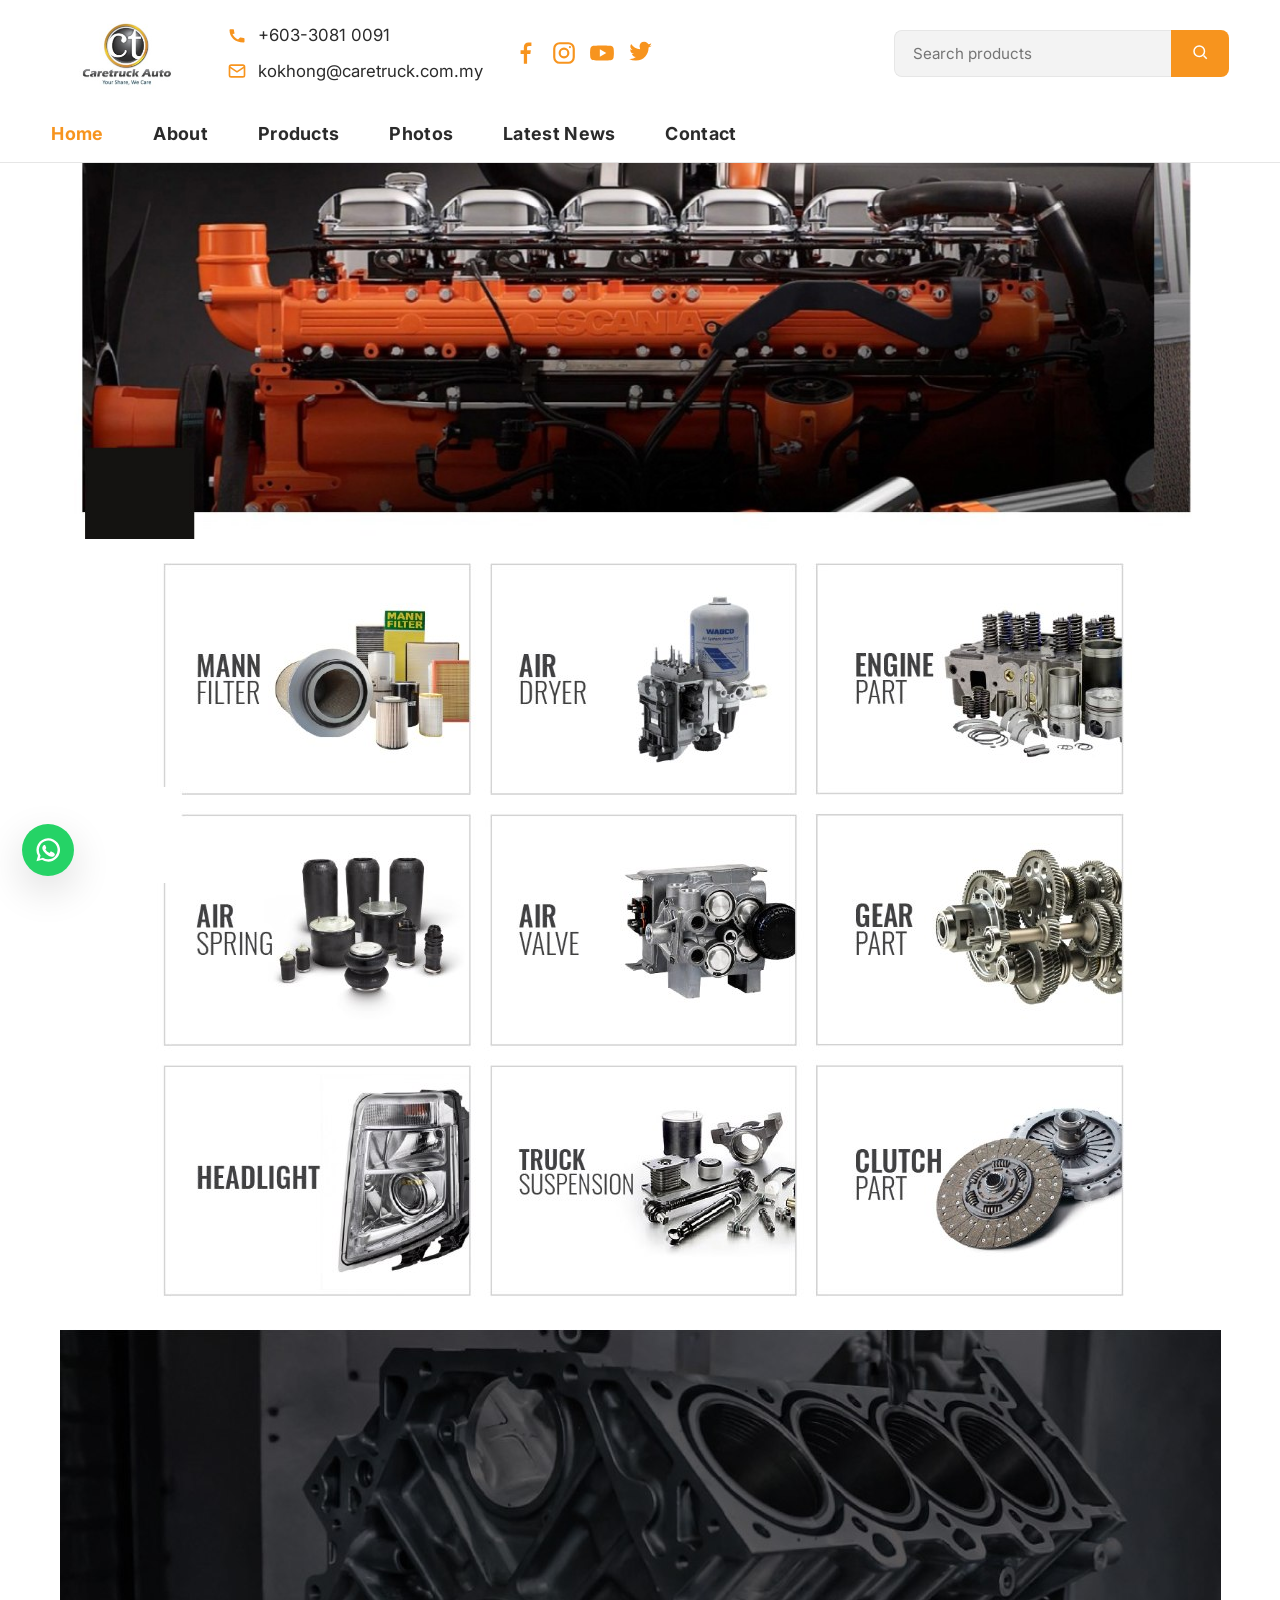
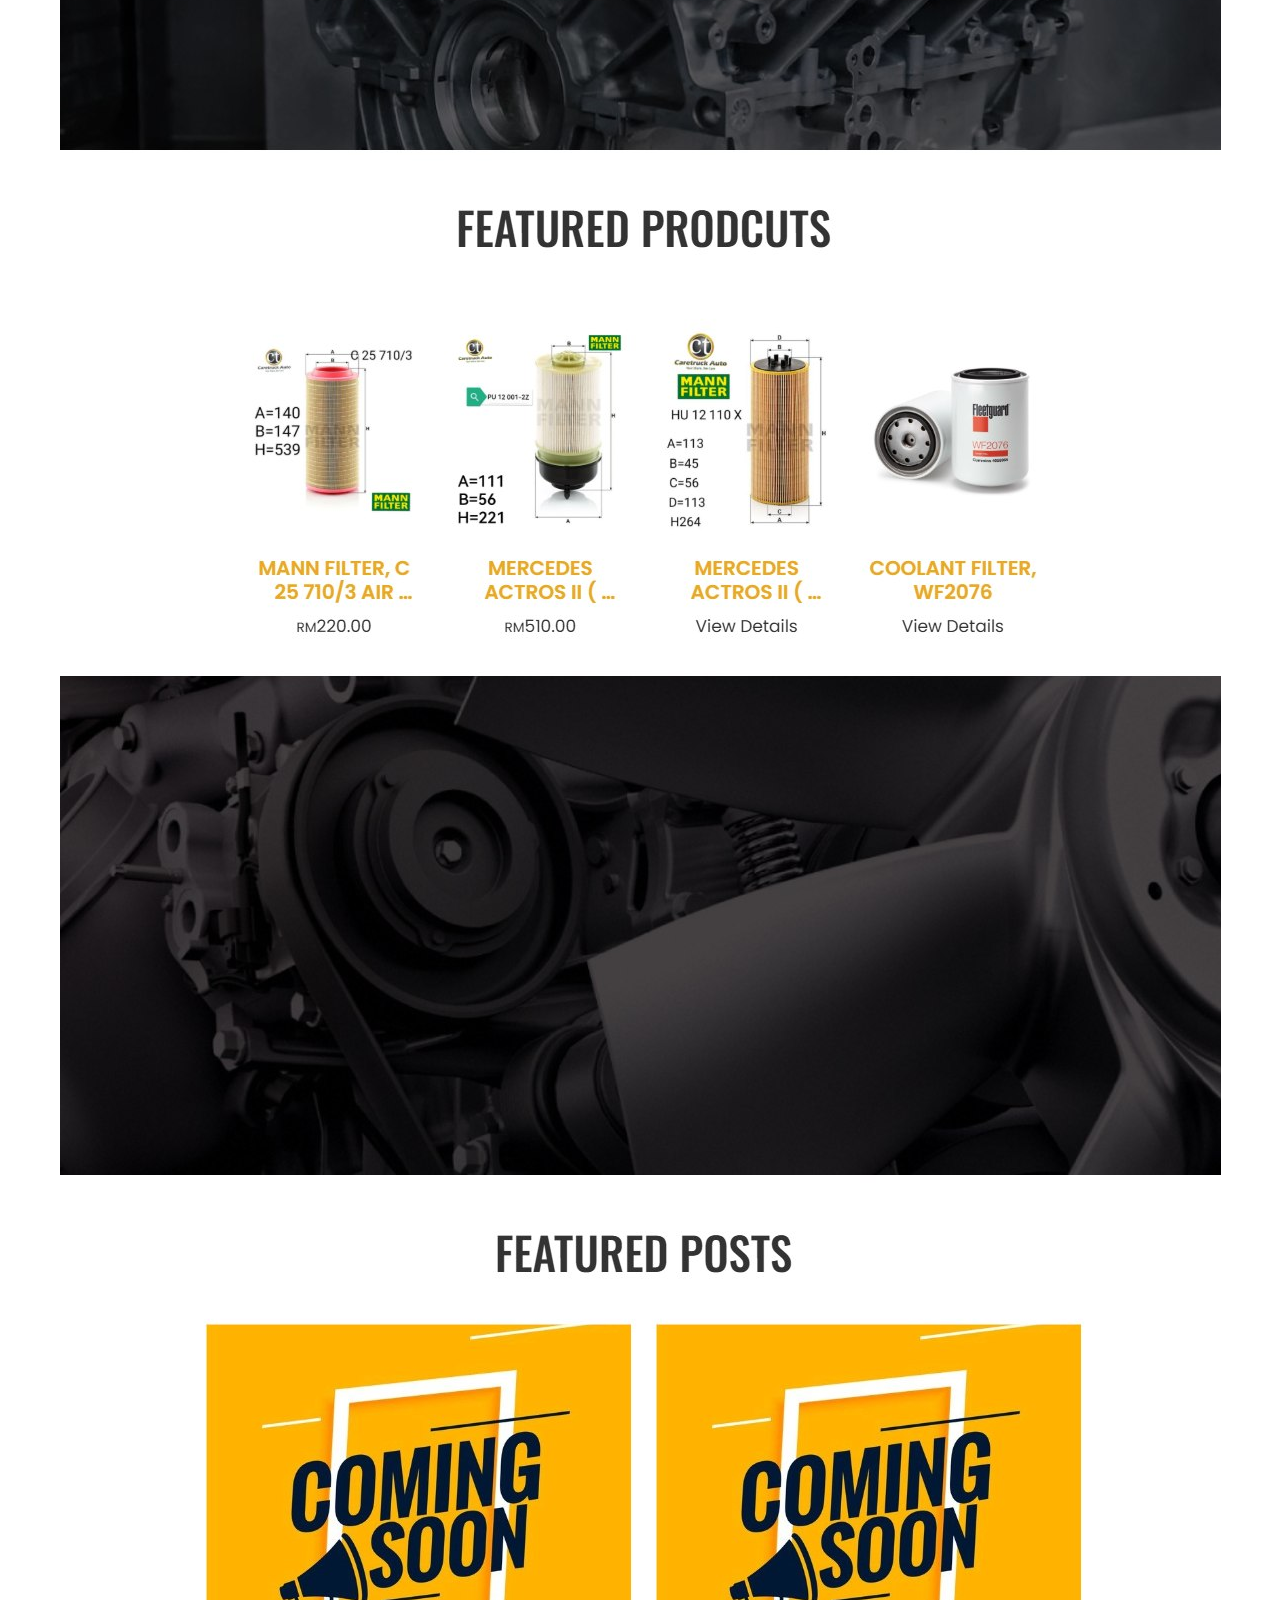
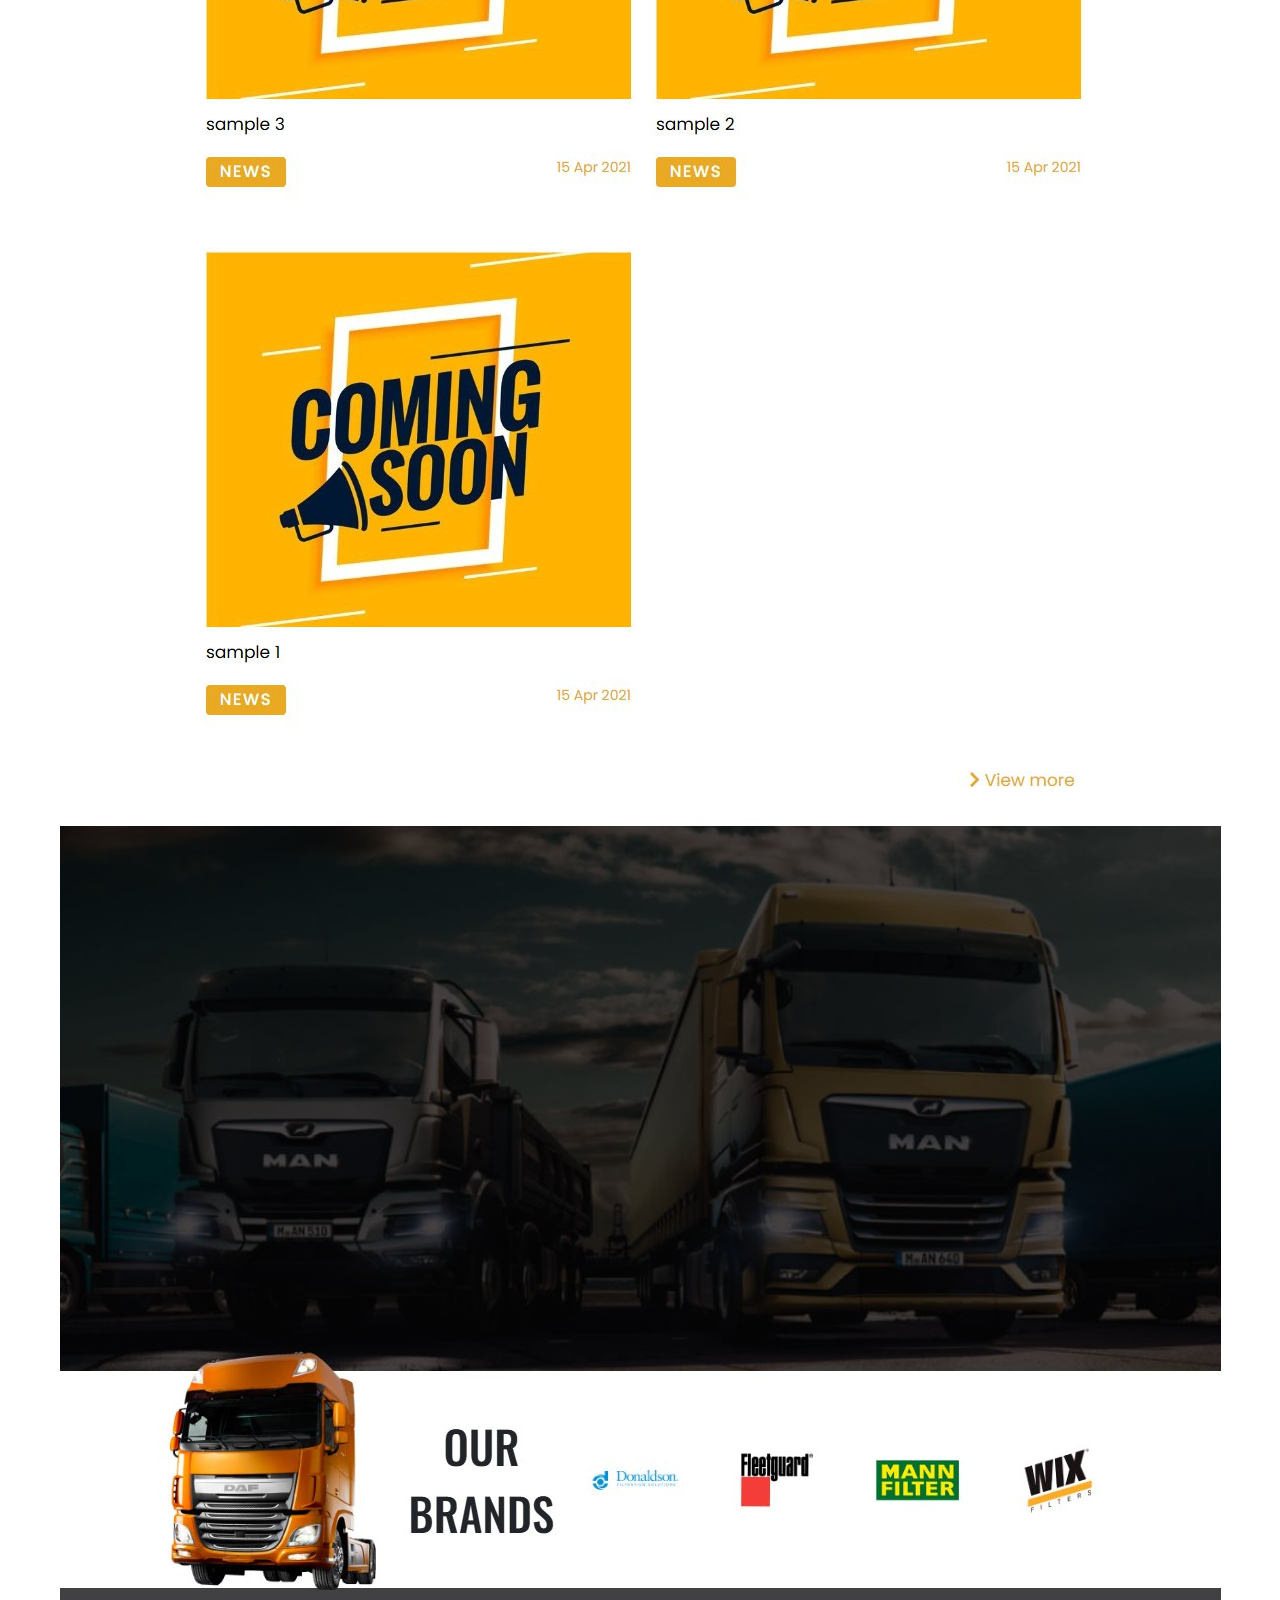
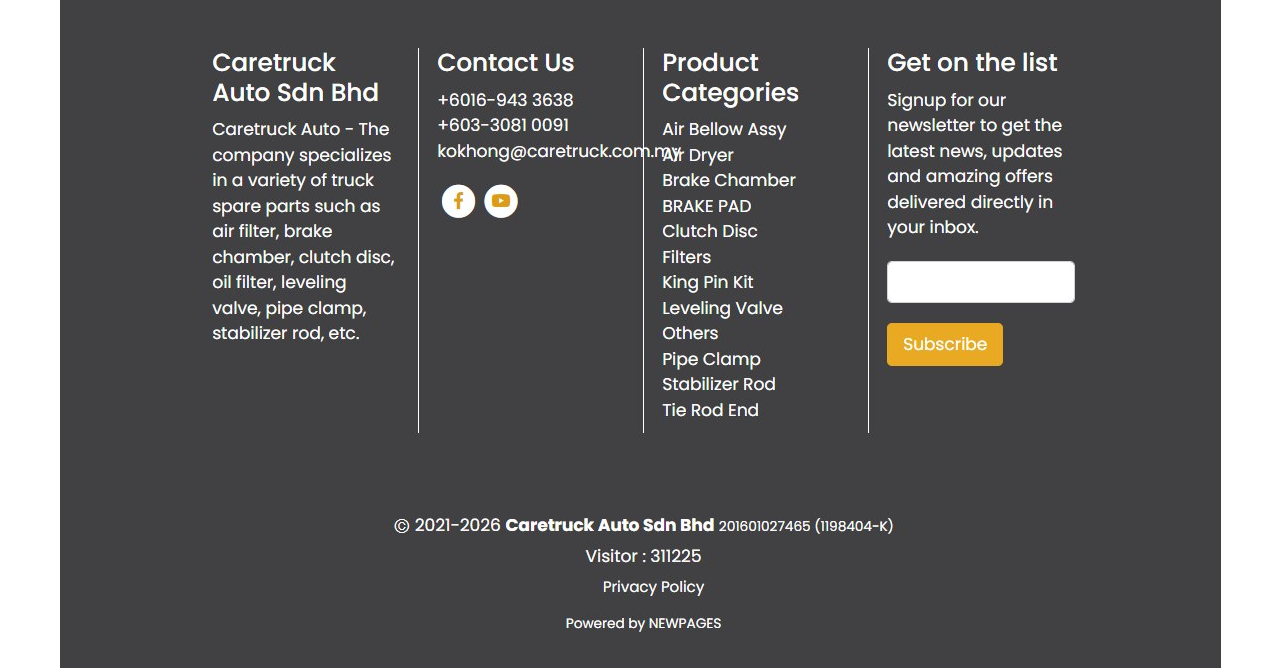
<file: index.html>
<!DOCTYPE html>
<html lang="en">
<head>
  <meta charset="UTF-8">
  <meta name="viewport" content="width=device-width, initial-scale=1.0">
  <title>Caretruck Auto Sdn Bhd — Specialised in European Truck Spare Parts</title>
  <meta name="description" content="Caretruck Auto Sdn Bhd — specialised in European truck spare parts and filtration: Scania, Volvo, Mercedes-Benz, DAF, MAN. Your Share, We Care.">
  <link rel="icon" href="assets/logo.jpg" type="image/jpeg">
  <link rel="preconnect" href="https://fonts.googleapis.com">
  <link rel="preconnect" href="https://fonts.gstatic.com" crossorigin>
  <link href="https://fonts.googleapis.com/css2?family=Barlow+Condensed:wght@500;600;700&family=Inter:wght@400;500;600;700&display=swap" rel="stylesheet">
  <link rel="stylesheet" href="styles.css">
  <style>
    * { box-sizing: border-box; }
    html, body { margin: 0; padding: 0; background: #fff; }
    /* Pixel-exact replica of the Caretruck Auto homepage (caretruck.com.my),
       assembled from seamless full-width section images. Scales down on smaller screens. */
    .replica {
      position: relative;
      max-width: 1161px;
      margin: 0 auto;
      background: #fff;
      font-size: 0;            /* remove inline-image gaps */
    }
    .replica img { display: block; width: 100%; height: auto; }
    .replica a   { display: block; }
    /* Clickable WhatsApp hotspot over the floating button baked into the image */
    .wa-hot {
      position: absolute;
      left: 1.4%;
      top: 5.6%;
      width: 5.6%;
      height: 1.6%;
      border-radius: 50%;
      z-index: 5;
    }
  </style>
</head>
<body>

  <!-- ===== HEADER (Caretruck original style) — identical across pages ===== -->
  <header class="ct-header">
    <div class="wrap ct-top">
      <a class="brand" href="index.html">
        <img src="assets/logo.jpg" alt="Caretruck Auto — Your Share, We Care" class="brand-logo">
      </a>
      <div class="ct-contact">
        <div>
          <svg class="ic" viewBox="0 0 24 24" fill="currentColor"><path d="M6.6 10.8c1.4 2.8 3.8 5.2 6.6 6.6l2.2-2.2c.3-.3.7-.4 1-.2 1.1.4 2.3.6 3.6.6.6 0 1 .4 1 1V20c0 .6-.4 1-1 1C9.6 21 3 14.4 3 6c0-.6.4-1 1-1h3.4c.6 0 1 .4 1 1 0 1.2.2 2.4.6 3.6.1.4 0 .8-.2 1z"/></svg>
          <a href="tel:+60330810091">+603-3081 0091</a>
        </div>
        <div>
          <svg class="ic" viewBox="0 0 24 24" fill="none" stroke="currentColor" stroke-width="2"><rect x="3" y="5" width="18" height="14" rx="2"/><path d="m3 7 9 6 9-6"/></svg>
          <a href="mailto:kokhong@caretruck.com.my">kokhong@caretruck.com.my</a>
        </div>
      </div>
      <div class="ct-social">
        <a href="https://www.facebook.com/caretruckauto" aria-label="Facebook"><svg viewBox="0 0 24 24" fill="currentColor"><path d="M13 22v-9h3l.5-3.5H13V7.2c0-1 .3-1.7 1.8-1.7H17V2.4C16.6 2.3 15.5 2.2 14.3 2.2c-2.6 0-4.3 1.5-4.3 4.4v2.9H7V13h3v9z"/></svg></a>
        <a href="#" aria-label="Instagram"><svg viewBox="0 0 24 24" fill="none" stroke="currentColor" stroke-width="2"><rect x="3" y="3" width="18" height="18" rx="5"/><circle cx="12" cy="12" r="4"/><circle cx="17.5" cy="6.5" r="1" fill="currentColor" stroke="none"/></svg></a>
        <a href="#" aria-label="YouTube"><svg viewBox="0 0 24 24" fill="currentColor"><path d="M23 12s0-3.2-.4-4.7a2.5 2.5 0 0 0-1.8-1.8C19.3 5 12 5 12 5s-7.3 0-8.8.5A2.5 2.5 0 0 0 1.4 7.3C1 8.8 1 12 1 12s0 3.2.4 4.7a2.5 2.5 0 0 0 1.8 1.8C4.7 19 12 19 12 19s7.3 0 8.8-.5a2.5 2.5 0 0 0 1.8-1.8C23 15.2 23 12 23 12zM10 15.5v-7l6 3.5z"/></svg></a>
        <a href="#" aria-label="Twitter"><svg viewBox="0 0 24 24" fill="currentColor"><path d="M23 5a8.5 8.5 0 0 1-2.4.7A4.1 4.1 0 0 0 22.4 3a8.3 8.3 0 0 1-2.6 1A4.1 4.1 0 0 0 12 7.7c0 .3 0 .6.1.9A11.7 11.7 0 0 1 3.8 3.6a4.1 4.1 0 0 0 1.3 5.5A4 4 0 0 1 3 8.6v.1a4.1 4.1 0 0 0 3.3 4 4.1 4.1 0 0 1-1.9.1 4.1 4.1 0 0 0 3.8 2.9A8.3 8.3 0 0 1 2 17.5 11.7 11.7 0 0 0 8.3 19c7.5 0 11.6-6.2 11.6-11.6v-.5A8.3 8.3 0 0 0 23 5z"/></svg></a>
      </div>
      <form class="ct-search" onsubmit="return false;">
        <input type="text" placeholder="Search products" aria-label="Search products">
        <button type="submit" aria-label="Search"><svg viewBox="0 0 24 24" width="18" height="18" fill="none" stroke="currentColor" stroke-width="2"><circle cx="11" cy="11" r="7"/><path d="m21 21-4.3-4.3"/></svg></button>
      </form>
    </div>
    <nav class="wrap ct-nav" aria-label="Main">
      <a href="index.html" class="active">Home</a>
      <a href="#">About</a>
      <a href="products.html">Products</a>
      <a href="#">Photos</a>
      <a href="#">Latest News</a>
      <a href="#">Contact</a>
    </nav>
  </header>

  <main class="replica">
    <!-- Hero banner: SCANIA engine -->
    <img src="assets/home/h1-banner.jpg" alt="Caretruck Auto — European truck spare parts" width="1297" height="420">

    <!-- Product categories (clickable → Products page) -->
    <a href="products.html" aria-label="Browse product categories">
      <img src="assets/home/h2-categories.jpg" alt="Categories: MANN Filter, Air Dryer, Engine Part, Air Spring, Air Valve, Gear Part, Headlight, Truck Suspension, Clutch Part" width="1161" height="630">
    </a>

    <!-- Engine divider band -->
    <img src="assets/home/h3-engineband.jpg" alt="" width="1161" height="670">

    <!-- Featured products (clickable → Products page) -->
    <a href="products.html" aria-label="View featured products">
      <img src="assets/home/h4-products.jpg" alt="Featured products: MANN Filter C 25 710/3, Mercedes Actros II, Coolant Filter WF2076" width="1161" height="400">
    </a>

    <!-- Engine parallax band -->
    <img src="assets/home/h5-enginebig.jpg" alt="" width="1161" height="600">

    <!-- Featured posts -->
    <img src="assets/home/h6-posts.jpg" alt="Featured posts" width="1161" height="1100">

    <!-- Dusk MAN trucks band -->
    <img src="assets/home/h7-trucks.jpg" alt="" width="1161" height="560">

    <!-- Our brands -->
    <img src="assets/home/h8-brands.jpg" alt="Our brands: Fleetguard, MANN Filter, WIX" width="1161" height="180">

    <!-- Footer / contact -->
    <img src="assets/home/h9-footer.jpg" alt="Caretruck Auto Sdn Bhd — contact, product categories and newsletter" width="1161" height="789">

  </main>

  <!-- Floating WhatsApp button -->
  <a class="fab-wa" href="https://wa.me/60169433638" aria-label="Chat on WhatsApp">
    <svg viewBox="0 0 24 24" fill="currentColor"><path d="M12 2a10 10 0 0 0-8.6 15l-1.3 4.7 4.8-1.3A10 10 0 1 0 12 2m0 18a8 8 0 0 1-4-1.1l-.3-.2-2.8.8.8-2.8-.2-.3A8 8 0 1 1 12 20m4.4-6c-.2-.1-1.4-.7-1.6-.8s-.4-.1-.5.1-.6.8-.8 1-.3.2-.5.1a6.5 6.5 0 0 1-3.2-2.8c-.2-.4.2-.4.6-1.2.1-.2 0-.3 0-.5l-.7-1.7c-.2-.5-.4-.4-.5-.4h-.5a1 1 0 0 0-.7.3 3 3 0 0 0-.9 2.2 5.2 5.2 0 0 0 1.1 2.8 11.8 11.8 0 0 0 4.6 4 5.3 5.3 0 0 0 3.2.6 2.6 2.6 0 0 0 1.7-1.2 2.1 2.1 0 0 0 .1-1.2c0-.1-.2-.2-.4-.3"/></svg>
  </a>

</body>
</html>
</file>
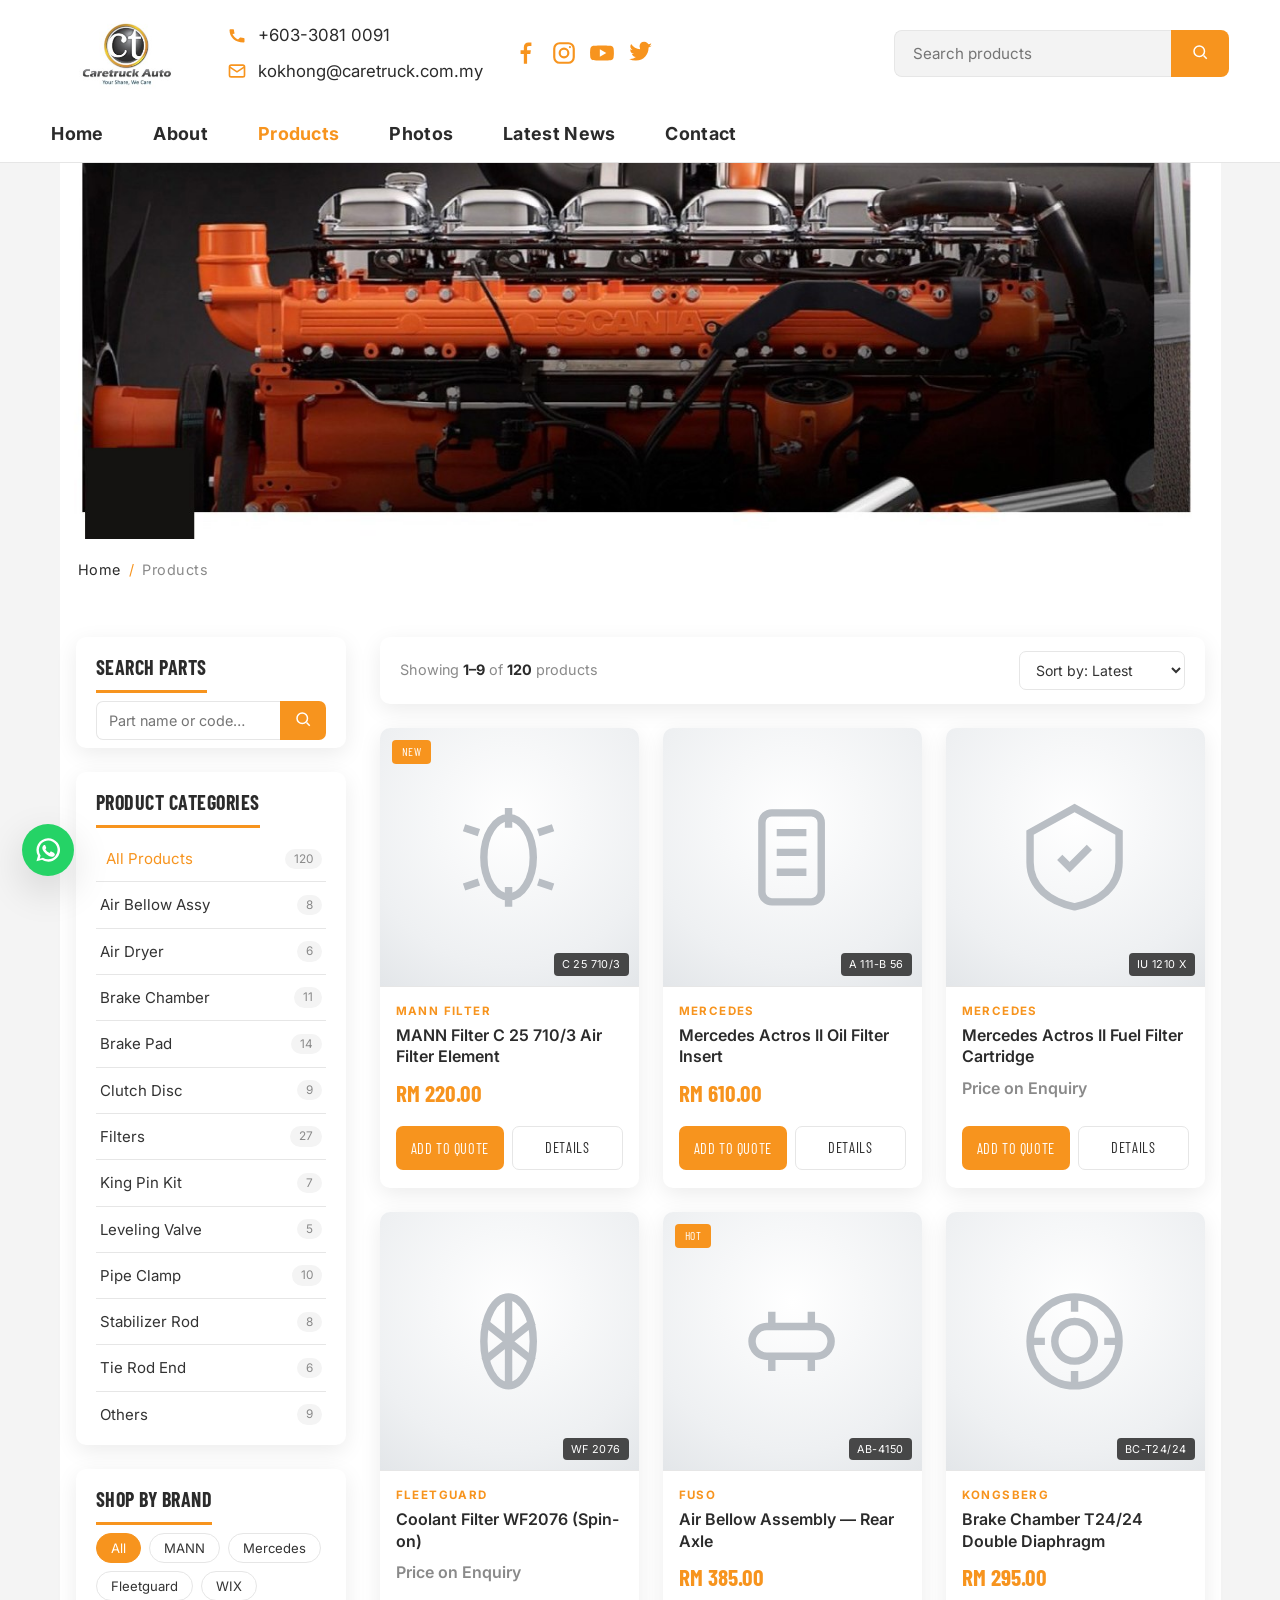
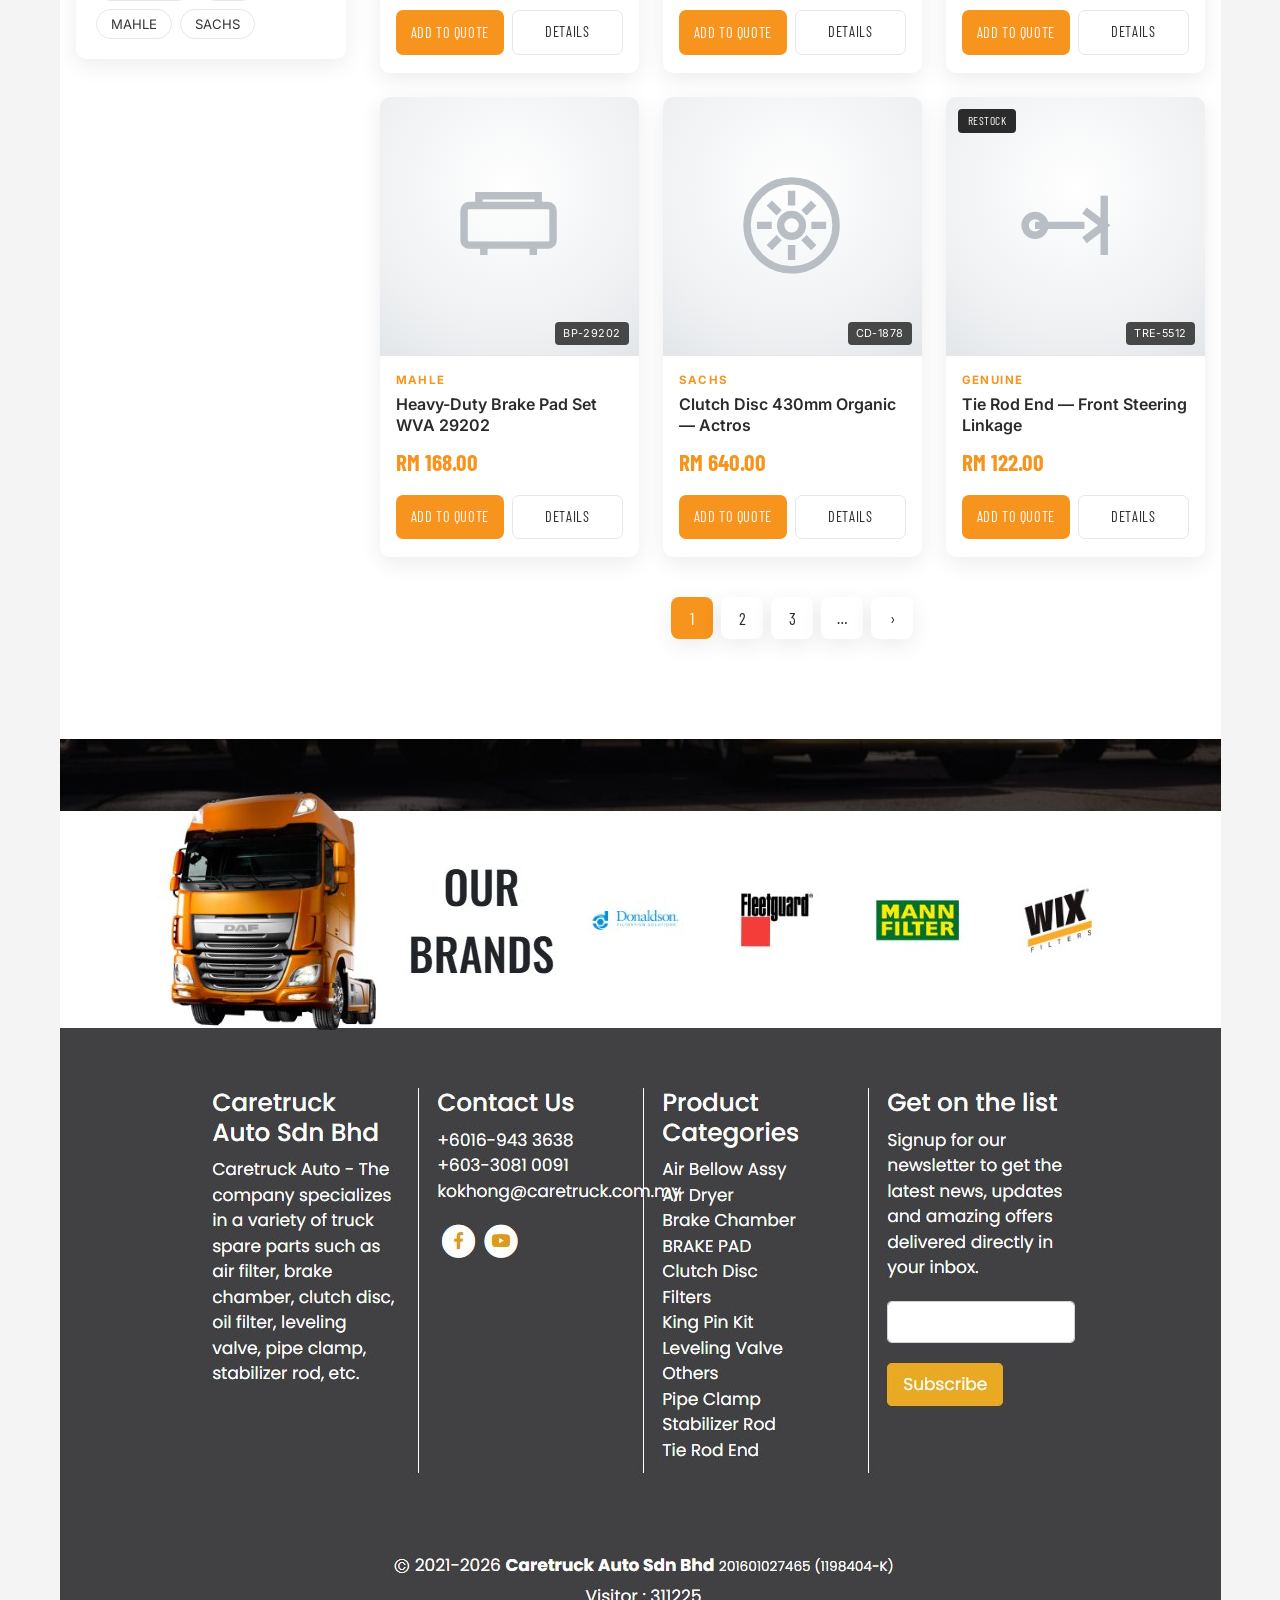
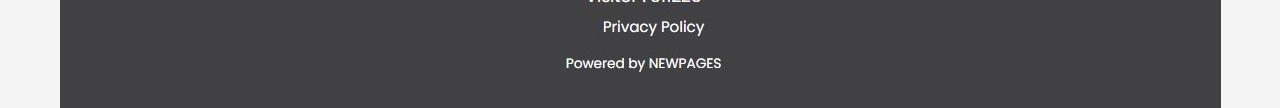
<file: products.html>
<!DOCTYPE html>
<html lang="en">
<head>
  <meta charset="UTF-8">
  <meta name="viewport" content="width=device-width, initial-scale=1.0">
  <title>Products — Caretruck Auto Sdn Bhd</title>
  <meta name="description" content="Browse genuine and aftermarket truck spare parts — filters, brake chambers, air dryers, clutch discs, suspension and more — from Caretruck Auto Sdn Bhd.">
  <link rel="icon" href="assets/logo.jpg" type="image/jpeg">
  <link rel="preconnect" href="https://fonts.googleapis.com">
  <link rel="preconnect" href="https://fonts.gstatic.com" crossorigin>
  <link href="https://fonts.googleapis.com/css2?family=Barlow+Condensed:wght@500;600;700&family=Inter:wght@400;500;600;700&display=swap" rel="stylesheet">
  <link rel="stylesheet" href="styles.css">
</head>
<body>

  <!-- ===== HEADER (Caretruck original style) — identical across pages ===== -->
  <header class="ct-header">
    <div class="wrap ct-top">
      <a class="brand" href="index.html">
        <img src="assets/logo.jpg" alt="Caretruck Auto — Your Share, We Care" class="brand-logo">
      </a>
      <div class="ct-contact">
        <div>
          <svg class="ic" viewBox="0 0 24 24" fill="currentColor"><path d="M6.6 10.8c1.4 2.8 3.8 5.2 6.6 6.6l2.2-2.2c.3-.3.7-.4 1-.2 1.1.4 2.3.6 3.6.6.6 0 1 .4 1 1V20c0 .6-.4 1-1 1C9.6 21 3 14.4 3 6c0-.6.4-1 1-1h3.4c.6 0 1 .4 1 1 0 1.2.2 2.4.6 3.6.1.4 0 .8-.2 1z"/></svg>
          <a href="tel:+60330810091">+603-3081 0091</a>
        </div>
        <div>
          <svg class="ic" viewBox="0 0 24 24" fill="none" stroke="currentColor" stroke-width="2"><rect x="3" y="5" width="18" height="14" rx="2"/><path d="m3 7 9 6 9-6"/></svg>
          <a href="mailto:kokhong@caretruck.com.my">kokhong@caretruck.com.my</a>
        </div>
      </div>
      <div class="ct-social">
        <a href="https://www.facebook.com/caretruckauto" aria-label="Facebook"><svg viewBox="0 0 24 24" fill="currentColor"><path d="M13 22v-9h3l.5-3.5H13V7.2c0-1 .3-1.7 1.8-1.7H17V2.4C16.6 2.3 15.5 2.2 14.3 2.2c-2.6 0-4.3 1.5-4.3 4.4v2.9H7V13h3v9z"/></svg></a>
        <a href="#" aria-label="Instagram"><svg viewBox="0 0 24 24" fill="none" stroke="currentColor" stroke-width="2"><rect x="3" y="3" width="18" height="18" rx="5"/><circle cx="12" cy="12" r="4"/><circle cx="17.5" cy="6.5" r="1" fill="currentColor" stroke="none"/></svg></a>
        <a href="#" aria-label="YouTube"><svg viewBox="0 0 24 24" fill="currentColor"><path d="M23 12s0-3.2-.4-4.7a2.5 2.5 0 0 0-1.8-1.8C19.3 5 12 5 12 5s-7.3 0-8.8.5A2.5 2.5 0 0 0 1.4 7.3C1 8.8 1 12 1 12s0 3.2.4 4.7a2.5 2.5 0 0 0 1.8 1.8C4.7 19 12 19 12 19s7.3 0 8.8-.5a2.5 2.5 0 0 0 1.8-1.8C23 15.2 23 12 23 12zM10 15.5v-7l6 3.5z"/></svg></a>
        <a href="#" aria-label="Twitter"><svg viewBox="0 0 24 24" fill="currentColor"><path d="M23 5a8.5 8.5 0 0 1-2.4.7A4.1 4.1 0 0 0 22.4 3a8.3 8.3 0 0 1-2.6 1A4.1 4.1 0 0 0 12 7.7c0 .3 0 .6.1.9A11.7 11.7 0 0 1 3.8 3.6a4.1 4.1 0 0 0 1.3 5.5A4 4 0 0 1 3 8.6v.1a4.1 4.1 0 0 0 3.3 4 4.1 4.1 0 0 1-1.9.1 4.1 4.1 0 0 0 3.8 2.9A8.3 8.3 0 0 1 2 17.5 11.7 11.7 0 0 0 8.3 19c7.5 0 11.6-6.2 11.6-11.6v-.5A8.3 8.3 0 0 0 23 5z"/></svg></a>
      </div>
      <form class="ct-search" onsubmit="return false;">
        <input type="text" placeholder="Search products" aria-label="Search products">
        <button type="submit" aria-label="Search"><svg viewBox="0 0 24 24" width="18" height="18" fill="none" stroke="currentColor" stroke-width="2"><circle cx="11" cy="11" r="7"/><path d="m21 21-4.3-4.3"/></svg></button>
      </form>
    </div>
    <nav class="wrap ct-nav" aria-label="Main">
      <a href="index.html">Home</a>
      <a href="#">About</a>
      <a href="products.html" class="active">Products</a>
      <a href="#">Photos</a>
      <a href="#">Latest News</a>
      <a href="#">Contact</a>
    </nav>
  </header>

  <main class="pagewrap">

    <!-- ===== SHARED HEADER / BANNER (identical to homepage) ===== -->
    <a class="banner-link" href="index.html" aria-label="Caretruck Auto — home">
      <img src="assets/home/h1-banner.jpg" alt="Caretruck Auto — European truck spare parts" width="1297" height="420">
    </a>

    <!-- ===== PAGE CONTENT ===== -->
    <div class="content">
      <nav class="breadcrumb crumb" aria-label="Breadcrumb">
        <a href="index.html">Home</a><span class="sep">/</span>Products
      </nav>

      <div class="shop">

        <!-- SIDEBAR -->
        <aside class="sidebar">
          <div class="widget">
            <h3>Search Parts</h3>
            <form class="search-box" onsubmit="return false;">
              <input type="text" placeholder="Part name or code…" aria-label="Search parts">
              <button type="submit" aria-label="Search">
                <svg viewBox="0 0 24 24" width="18" height="18" fill="none" stroke="currentColor" stroke-width="2"><circle cx="11" cy="11" r="7"/><path d="m21 21-4.3-4.3"/></svg>
              </button>
            </form>
          </div>

          <div class="widget">
            <h3>Product Categories</h3>
            <ul class="cat-list">
              <li><a href="#" class="active">All Products <span class="count">120</span></a></li>
              <li><a href="#">Air Bellow Assy <span class="count">8</span></a></li>
              <li><a href="#">Air Dryer <span class="count">6</span></a></li>
              <li><a href="#">Brake Chamber <span class="count">11</span></a></li>
              <li><a href="#">Brake Pad <span class="count">14</span></a></li>
              <li><a href="#">Clutch Disc <span class="count">9</span></a></li>
              <li><a href="#">Filters <span class="count">27</span></a></li>
              <li><a href="#">King Pin Kit <span class="count">7</span></a></li>
              <li><a href="#">Leveling Valve <span class="count">5</span></a></li>
              <li><a href="#">Pipe Clamp <span class="count">10</span></a></li>
              <li><a href="#">Stabilizer Rod <span class="count">8</span></a></li>
              <li><a href="#">Tie Rod End <span class="count">6</span></a></li>
              <li><a href="#">Others <span class="count">9</span></a></li>
            </ul>
          </div>

          <div class="widget">
            <h3>Shop by Brand</h3>
            <div class="brand-filter">
              <button class="active">All</button>
              <button>MANN</button>
              <button>Mercedes</button>
              <button>Fleetguard</button>
              <button>WIX</button>
              <button>MAHLE</button>
              <button>SACHS</button>
            </div>
          </div>
        </aside>

        <!-- MAIN -->
        <div>
          <div class="shop-toolbar">
            <span class="count-text">Showing <b>1–9</b> of <b>120</b> products</span>
            <select aria-label="Sort products">
              <option>Sort by: Latest</option>
              <option>Price: Low to High</option>
              <option>Price: High to Low</option>
              <option>Name: A–Z</option>
            </select>
          </div>

          <div class="product-grid">

            <article class="product-card">
              <span class="badge">New</span>
              <div class="thumb">
                <svg viewBox="0 0 24 24" fill="none" stroke="currentColor" stroke-width="1.5"><path d="M12 2v4M12 18v4M6 7l-3-1M21 18l-3-1M6 17l-3 1M21 6l-3 1"/><ellipse cx="12" cy="12" rx="5" ry="8"/></svg>
                <span class="code-chip">C 25 710/3</span>
              </div>
              <div class="product-body">
                <div class="brand-tag">MANN Filter</div>
                <h3>MANN Filter C 25 710/3 Air Filter Element</h3>
                <div class="price">RM 220.00</div>
                <div class="product-actions">
                  <button class="btn btn-primary">Add to Quote</button>
                  <a class="btn btn-ghost" href="#">Details</a>
                </div>
              </div>
            </article>

            <article class="product-card">
              <div class="thumb">
                <svg viewBox="0 0 24 24" fill="none" stroke="currentColor" stroke-width="1.5"><rect x="6" y="3" width="12" height="18" rx="2"/><path d="M9 7h6M9 11h6M9 15h6"/></svg>
                <span class="code-chip">A 111-B 56</span>
              </div>
              <div class="product-body">
                <div class="brand-tag">Mercedes</div>
                <h3>Mercedes Actros II Oil Filter Insert</h3>
                <div class="price">RM 610.00</div>
                <div class="product-actions">
                  <button class="btn btn-primary">Add to Quote</button>
                  <a class="btn btn-ghost" href="#">Details</a>
                </div>
              </div>
            </article>

            <article class="product-card">
              <div class="thumb">
                <svg viewBox="0 0 24 24" fill="none" stroke="currentColor" stroke-width="1.5"><path d="M12 2 3 7v6c0 5 4 8 9 9 5-1 9-4 9-9V7z"/><path d="M9 12l2 2 4-4"/></svg>
                <span class="code-chip">IU 1210 X</span>
              </div>
              <div class="product-body">
                <div class="brand-tag">Mercedes</div>
                <h3>Mercedes Actros II Fuel Filter Cartridge</h3>
                <div class="price enquire">Price on Enquiry</div>
                <div class="product-actions">
                  <button class="btn btn-primary">Add to Quote</button>
                  <a class="btn btn-ghost" href="#">Details</a>
                </div>
              </div>
            </article>

            <article class="product-card">
              <div class="thumb">
                <svg viewBox="0 0 24 24" fill="none" stroke="currentColor" stroke-width="1.5"><ellipse cx="12" cy="12" rx="5" ry="9"/><path d="M12 3v18M7 8l10 8M7 16l10-8"/></svg>
                <span class="code-chip">WF 2076</span>
              </div>
              <div class="product-body">
                <div class="brand-tag">Fleetguard</div>
                <h3>Coolant Filter WF2076 (Spin-on)</h3>
                <div class="price enquire">Price on Enquiry</div>
                <div class="product-actions">
                  <button class="btn btn-primary">Add to Quote</button>
                  <a class="btn btn-ghost" href="#">Details</a>
                </div>
              </div>
            </article>

            <article class="product-card">
              <span class="badge">Hot</span>
              <div class="thumb">
                <svg viewBox="0 0 24 24" fill="none" stroke="currentColor" stroke-width="1.5"><rect x="4" y="9" width="16" height="6" rx="3"/><path d="M8 9V6M16 9V6M8 15v3M16 15v3"/></svg>
                <span class="code-chip">AB-4150</span>
              </div>
              <div class="product-body">
                <div class="brand-tag">FUSO</div>
                <h3>Air Bellow Assembly — Rear Axle</h3>
                <div class="price">RM 385.00</div>
                <div class="product-actions">
                  <button class="btn btn-primary">Add to Quote</button>
                  <a class="btn btn-ghost" href="#">Details</a>
                </div>
              </div>
            </article>

            <article class="product-card">
              <div class="thumb">
                <svg viewBox="0 0 24 24" fill="none" stroke="currentColor" stroke-width="1.5"><circle cx="12" cy="12" r="9"/><circle cx="12" cy="12" r="4"/><path d="M12 3v3M12 18v3M3 12h3M18 12h3"/></svg>
                <span class="code-chip">BC-T24/24</span>
              </div>
              <div class="product-body">
                <div class="brand-tag">Kongsberg</div>
                <h3>Brake Chamber T24/24 Double Diaphragm</h3>
                <div class="price">RM 295.00</div>
                <div class="product-actions">
                  <button class="btn btn-primary">Add to Quote</button>
                  <a class="btn btn-ghost" href="#">Details</a>
                </div>
              </div>
            </article>

            <article class="product-card">
              <div class="thumb">
                <svg viewBox="0 0 24 24" fill="none" stroke="currentColor" stroke-width="1.5"><rect x="3" y="8" width="18" height="8" rx="1"/><path d="M6 8V6h12v2M7 16v2M17 16v2"/></svg>
                <span class="code-chip">BP-29202</span>
              </div>
              <div class="product-body">
                <div class="brand-tag">MAHLE</div>
                <h3>Heavy-Duty Brake Pad Set WVA 29202</h3>
                <div class="price">RM 168.00</div>
                <div class="product-actions">
                  <button class="btn btn-primary">Add to Quote</button>
                  <a class="btn btn-ghost" href="#">Details</a>
                </div>
              </div>
            </article>

            <article class="product-card">
              <div class="thumb">
                <svg viewBox="0 0 24 24" fill="none" stroke="currentColor" stroke-width="1.5"><circle cx="12" cy="12" r="9"/><circle cx="12" cy="12" r="2.2"/><path d="M12 5v3M12 16v3M5 12h3M16 12h3M7.5 7.5l2 2M14.5 14.5l2 2M16.5 7.5l-2 2M9.5 14.5l-2 2"/></svg>
                <span class="code-chip">CD-1878</span>
              </div>
              <div class="product-body">
                <div class="brand-tag">SACHS</div>
                <h3>Clutch Disc 430mm Organic — Actros</h3>
                <div class="price">RM 640.00</div>
                <div class="product-actions">
                  <button class="btn btn-primary">Add to Quote</button>
                  <a class="btn btn-ghost" href="#">Details</a>
                </div>
              </div>
            </article>

            <article class="product-card">
              <span class="badge soon">Restock</span>
              <div class="thumb">
                <svg viewBox="0 0 24 24" fill="none" stroke="currentColor" stroke-width="1.5"><path d="M4 12h10M14 9l4 3-4 3"/><circle cx="4" cy="12" r="2"/><path d="M18 6v12"/></svg>
                <span class="code-chip">TRE-5512</span>
              </div>
              <div class="product-body">
                <div class="brand-tag">Genuine</div>
                <h3>Tie Rod End — Front Steering Linkage</h3>
                <div class="price">RM 122.00</div>
                <div class="product-actions">
                  <button class="btn btn-primary">Add to Quote</button>
                  <a class="btn btn-ghost" href="#">Details</a>
                </div>
              </div>
            </article>

          </div>

          <nav class="pagination" aria-label="Pagination">
            <a href="#" class="active">1</a>
            <a href="#">2</a>
            <a href="#">3</a>
            <a href="#">…</a>
            <a href="#" aria-label="Next">›</a>
          </nav>
        </div>

      </div>
    </div>

    <!-- ===== SHARED FOOTER (identical to homepage: brands + footer) ===== -->
    <img src="assets/home/h8-brands.jpg" alt="Our brands: Fleetguard, MANN Filter, WIX" width="1161" height="180">
    <img src="assets/home/h9-footer.jpg" alt="Caretruck Auto Sdn Bhd — contact, product categories and newsletter" width="1161" height="789">

  </main>

  <!-- ===== FLOATING BUTTONS ===== -->
  <a class="fab-wa" href="https://wa.me/60169433638" aria-label="Chat on WhatsApp">
    <svg viewBox="0 0 24 24" fill="currentColor"><path d="M12 2a10 10 0 0 0-8.6 15l-1.3 4.7 4.8-1.3A10 10 0 1 0 12 2m0 18a8 8 0 0 1-4-1.1l-.3-.2-2.8.8.8-2.8-.2-.3A8 8 0 1 1 12 20m4.4-6c-.2-.1-1.4-.7-1.6-.8s-.4-.1-.5.1-.6.8-.8 1-.3.2-.5.1a6.5 6.5 0 0 1-3.2-2.8c-.2-.4.2-.4.6-1.2.1-.2 0-.3 0-.5l-.7-1.7c-.2-.5-.4-.4-.5-.4h-.5a1 1 0 0 0-.7.3 3 3 0 0 0-.9 2.2 5.2 5.2 0 0 0 1.1 2.8 11.8 11.8 0 0 0 4.6 4 5.3 5.3 0 0 0 3.2.6 2.6 2.6 0 0 0 1.7-1.2 2.1 2.1 0 0 0 .1-1.2c0-.1-.2-.2-.4-.3"/></svg>
  </a>
  <button class="fab-top" id="fabTop" aria-label="Back to top">
    <svg viewBox="0 0 24 24" width="22" height="22" fill="none" stroke="currentColor" stroke-width="2.5"><path d="m6 14 6-6 6 6"/></svg>
  </button>

  <script>
    const fabTop = document.getElementById('fabTop');
    addEventListener('scroll', () => fabTop.classList.toggle('show', scrollY > 400));
    fabTop.addEventListener('click', () => scrollTo({ top: 0, behavior: 'smooth' }));

    document.querySelectorAll('.brand-filter button').forEach(b =>
      b.addEventListener('click', () => {
        document.querySelectorAll('.brand-filter button').forEach(x => x.classList.remove('active'));
        b.classList.add('active');
      }));
  </script>

</body>
</html>
</file>
<file: styles.css>
/* =========================================================
   Caretruck Auto Sdn Bhd — shared design system
   Reusable across all pages (home, products, about, contact)
   ========================================================= */

:root {
  --orange:        #f7941e;
  --orange-dark:   #e07c0c;
  --ink:           #2b2b2b;
  --ink-soft:      #3a3a3a;
  --text:          #333333;
  --muted:         #8a8a8a;
  --line:          #e6e6e6;
  --bg:            #f4f4f4;
  --card:          #ffffff;
  --wa-green:      #25d366;
  --shadow:        0 6px 22px rgba(0, 0, 0, .08);
  --shadow-lg:     0 14px 40px rgba(0, 0, 0, .14);
  --radius:        10px;
  --head:          "Barlow Condensed", "Oswald", "Arial Narrow", sans-serif;
  --body:          "Inter", "Segoe UI", Roboto, Arial, sans-serif;
}

* { box-sizing: border-box; }

html { scroll-behavior: smooth; }

body {
  margin: 0;
  font-family: var(--body);
  color: var(--text);
  background: var(--bg);
  line-height: 1.55;
  -webkit-font-smoothing: antialiased;
}

img { max-width: 100%; display: block; }
a { color: inherit; text-decoration: none; }

.wrap { width: min(1180px, 92vw); margin-inline: auto; }

h1, h2, h3, .head {
  font-family: var(--head);
  letter-spacing: .5px;
  text-transform: uppercase;
  line-height: 1.05;
  margin: 0;
}

/* ---------- Section title ---------- */
.section-title {
  text-align: center;
  font-size: clamp(1.7rem, 3.4vw, 2.6rem);
  font-weight: 700;
  color: var(--ink);
  padding: 46px 0 28px;
  letter-spacing: 1px;
}

/* =========================================================
   Top bar + header
   ========================================================= */
.topbar {
  background: var(--ink);
  color: #d6d6d6;
  font-size: .82rem;
}
.topbar .wrap {
  display: flex;
  justify-content: space-between;
  align-items: center;
  min-height: 38px;
  gap: 16px;
}
.topbar a:hover { color: var(--orange); }
.topbar .tb-right { display: flex; gap: 18px; align-items: center; }

.site-header {
  position: sticky;
  top: 0;
  z-index: 40;
  background: #fff;
  box-shadow: 0 2px 12px rgba(0, 0, 0, .06);
}
.site-header .wrap {
  display: flex;
  align-items: center;
  gap: 26px;
  min-height: 76px;
}
.brand {
  display: flex;
  align-items: center;
  gap: 12px;
  font-family: var(--head);
}
.brand-logo { height: 58px; width: auto; display: block; }
@media (max-width: 560px) { .brand-logo { height: 46px; } }
.brand .logo {
  width: 46px; height: 46px;
  border-radius: 9px;
  background: linear-gradient(135deg, var(--orange), var(--orange-dark));
  display: grid; place-items: center;
  color: #fff;
}
.brand .logo svg { width: 34px; height: 34px; }
.brand b { font-size: 1.5rem; letter-spacing: 1px; color: var(--ink); line-height: 1; }
.brand span { display: block; font-family: var(--body); font-size: .64rem; letter-spacing: 2.5px; color: var(--muted); text-transform: uppercase; }

.main-nav { margin-left: auto; display: flex; gap: 26px; }
.main-nav a {
  font-family: var(--head);
  text-transform: uppercase;
  font-size: 1.02rem;
  letter-spacing: .6px;
  color: var(--ink);
  padding: 6px 2px;
  border-bottom: 2px solid transparent;
}
.main-nav a:hover, .main-nav a.active { color: var(--orange); border-color: var(--orange); }

.header-cta {
  background: var(--orange);
  color: #fff;
  font-family: var(--head);
  text-transform: uppercase;
  letter-spacing: .6px;
  padding: 9px 16px;
  border-radius: 7px;
  font-size: .95rem;
  white-space: nowrap;
}
.header-cta:hover { background: var(--orange-dark); }

.nav-toggle { display: none; background: none; border: 0; cursor: pointer; }
.nav-toggle span { display: block; width: 24px; height: 2px; background: var(--ink); margin: 5px 0; }

/* =========================================================
   Page banner / breadcrumb
   ========================================================= */
/* Clean banner — a straight duplicate of the Caretruck "flash", no overlay text */
.page-banner {
  background: url("assets/banner.jpg") center / cover no-repeat;
  aspect-ratio: 1221 / 432;          /* exact proportions of the original Caretruck banner */
  min-height: 150px;
}

/* Visually-hidden page title (kept for SEO / screen readers) */
.sr-only {
  position: absolute; width: 1px; height: 1px;
  padding: 0; margin: -1px; overflow: hidden;
  clip: rect(0 0 0 0); white-space: nowrap; border: 0;
}

/* Breadcrumb bar sits below the banner, off the photo */
.breadcrumb-bar { background: #fff; border-bottom: 1px solid var(--line); }
.breadcrumb-bar .wrap { padding: 14px 0; }
.breadcrumb {
  font-size: .9rem;
  color: var(--muted);
  letter-spacing: .5px;
}
.breadcrumb a { color: var(--ink); }
.breadcrumb a:hover { color: var(--orange); }
.breadcrumb .sep { color: var(--orange); margin: 0 8px; }

/* =========================================================
   Products layout (sidebar + grid)
   ========================================================= */
.shop {
  display: grid;
  grid-template-columns: 270px 1fr;
  gap: 34px;
  padding: 40px 0 60px;
}

.sidebar .widget {
  background: var(--card);
  border-radius: var(--radius);
  box-shadow: var(--shadow);
  padding: 20px 20px 8px;
  margin-bottom: 24px;
}
.widget h3 {
  font-size: 1.25rem;
  color: var(--ink);
  padding-bottom: 12px;
  margin-bottom: 8px;
  border-bottom: 3px solid var(--orange);
  display: inline-block;
}
.cat-list { list-style: none; margin: 0; padding: 0; }
.cat-list li { border-bottom: 1px solid var(--line); }
.cat-list li:last-child { border-bottom: 0; }
.cat-list a {
  display: flex;
  justify-content: space-between;
  align-items: center;
  padding: 11px 4px;
  font-size: .94rem;
  color: var(--text);
  transition: padding .15s, color .15s;
}
.cat-list a:hover, .cat-list a.active { color: var(--orange); padding-left: 10px; }
.cat-list .count {
  background: var(--bg);
  color: var(--muted);
  font-size: .74rem;
  border-radius: 20px;
  padding: 1px 9px;
}
.cat-list a:hover .count { background: var(--orange); color: #fff; }

.search-box { display: flex; }
.search-box input {
  flex: 1; min-width: 0;
  border: 1px solid var(--line);
  border-right: 0;
  border-radius: 7px 0 0 7px;
  padding: 10px 12px;
  font-family: var(--body);
  font-size: .9rem;
  outline: none;
}
.search-box input:focus { border-color: var(--orange); }
.search-box button {
  border: 0;
  background: var(--orange);
  color: #fff;
  padding: 0 14px;
  border-radius: 0 7px 7px 0;
  cursor: pointer;
}
.search-box button:hover { background: var(--orange-dark); }

.brand-filter { display: flex; flex-wrap: wrap; gap: 8px; padding-bottom: 12px; }
.brand-filter button {
  border: 1px solid var(--line);
  background: #fff;
  border-radius: 20px;
  padding: 6px 14px;
  font-size: .82rem;
  font-family: var(--body);
  color: var(--text);
  cursor: pointer;
  transition: .15s;
}
.brand-filter button:hover, .brand-filter button.active {
  background: var(--orange); color: #fff; border-color: var(--orange);
}

/* ---------- Toolbar ---------- */
.shop-toolbar {
  display: flex;
  justify-content: space-between;
  align-items: center;
  background: var(--card);
  border-radius: var(--radius);
  box-shadow: var(--shadow);
  padding: 14px 20px;
  margin-bottom: 24px;
  gap: 14px;
  flex-wrap: wrap;
}
.shop-toolbar .count-text { font-size: .9rem; color: var(--muted); }
.shop-toolbar .count-text b { color: var(--ink); }
.shop-toolbar select {
  border: 1px solid var(--line);
  border-radius: 7px;
  padding: 9px 12px;
  font-family: var(--body);
  font-size: .88rem;
  color: var(--text);
  background: #fff;
  cursor: pointer;
  outline: none;
}
.shop-toolbar select:focus { border-color: var(--orange); }

/* ---------- Product grid + cards ---------- */
.product-grid {
  display: grid;
  grid-template-columns: repeat(3, 1fr);
  gap: 24px;
}
.product-card {
  background: var(--card);
  border-radius: var(--radius);
  box-shadow: var(--shadow);
  overflow: hidden;
  display: flex;
  flex-direction: column;
  transition: transform .18s, box-shadow .18s;
  position: relative;
}
.product-card:hover { transform: translateY(-5px); box-shadow: var(--shadow-lg); }

.product-card .badge {
  position: absolute;
  top: 12px; left: 12px;
  background: var(--orange);
  color: #fff;
  font-family: var(--head);
  text-transform: uppercase;
  letter-spacing: .5px;
  font-size: .72rem;
  padding: 3px 10px;
  border-radius: 4px;
  z-index: 2;
}
.product-card .badge.soon { background: var(--ink); }

.thumb {
  aspect-ratio: 1 / 1;
  display: grid;
  place-items: center;
  background:
    radial-gradient(circle at 50% 35%, #ffffff 0%, #eef0f2 70%, #e3e6e9 100%);
  border-bottom: 1px solid var(--line);
  position: relative;
}
.thumb svg { width: 46%; height: 46%; color: #b9bec4; }
.thumb .code-chip {
  position: absolute;
  bottom: 10px; right: 10px;
  background: rgba(43,43,43,.85);
  color: #fff;
  font-size: .68rem;
  letter-spacing: .4px;
  padding: 3px 8px;
  border-radius: 4px;
  font-family: var(--body);
}

.product-body { padding: 16px 16px 18px; display: flex; flex-direction: column; flex: 1; }
.product-body .brand-tag {
  font-size: .72rem;
  letter-spacing: 1.4px;
  text-transform: uppercase;
  color: var(--orange);
  font-weight: 700;
  margin-bottom: 4px;
}
.product-body h3 {
  font-family: var(--body);
  text-transform: none;
  font-size: 1rem;
  font-weight: 600;
  color: var(--ink);
  letter-spacing: 0;
  line-height: 1.35;
  min-height: 2.6em;
}
.product-body .price {
  font-family: var(--head);
  font-size: 1.45rem;
  color: var(--orange);
  font-weight: 700;
  margin: 8px 0 14px;
}
.product-body .price.enquire {
  font-size: 1rem;
  color: var(--muted);
  font-family: var(--body);
  font-weight: 600;
}
.product-actions { margin-top: auto; display: flex; gap: 8px; }
.btn {
  font-family: var(--head);
  text-transform: uppercase;
  letter-spacing: .6px;
  font-size: .9rem;
  border-radius: 7px;
  padding: 10px 12px;
  cursor: pointer;
  border: 0;
  text-align: center;
  transition: .15s;
}
.btn-primary { background: var(--orange); color: #fff; flex: 1; }
.btn-primary:hover { background: var(--orange-dark); }
.btn-ghost { background: #fff; color: var(--ink); border: 1px solid var(--line); flex: 1; }
.btn-ghost:hover { border-color: var(--orange); color: var(--orange); }

/* ---------- Pagination ---------- */
.pagination {
  display: flex;
  justify-content: center;
  gap: 8px;
  margin-top: 40px;
}
.pagination a {
  min-width: 42px;
  height: 42px;
  display: grid;
  place-items: center;
  background: #fff;
  border-radius: 8px;
  box-shadow: var(--shadow);
  font-family: var(--head);
  font-size: 1.05rem;
  color: var(--ink);
}
.pagination a:hover, .pagination a.active { background: var(--orange); color: #fff; }

/* =========================================================
   Brands strip
   ========================================================= */
.brands-strip {
  background: #fff;
  border-top: 1px solid var(--line);
  border-bottom: 1px solid var(--line);
}
.brands-strip .wrap {
  display: flex;
  align-items: center;
  gap: 30px;
  flex-wrap: wrap;
  padding: 30px 0;
}
.brands-strip .label {
  font-family: var(--head);
  text-transform: uppercase;
  font-size: 1.7rem;
  font-weight: 700;
  color: var(--ink);
  line-height: 1;
}
.brands-strip .logos {
  display: flex;
  gap: 38px;
  flex-wrap: wrap;
  align-items: center;
  margin-left: auto;
}
.brands-strip .logos span {
  font-family: var(--head);
  font-size: 1.5rem;
  font-weight: 700;
  letter-spacing: 1px;
  color: #9aa0a6;
  transition: color .15s;
}
.brands-strip .logos span:hover { color: var(--orange); }

/* =========================================================
   Footer
   ========================================================= */
.site-footer {
  background: var(--ink);
  color: #c9c9c9;
  padding: 54px 0 0;
  font-size: .92rem;
}
.footer-grid {
  display: grid;
  grid-template-columns: 1.4fr 1fr 1fr 1.2fr;
  gap: 36px;
  padding-bottom: 40px;
}
.site-footer h4 {
  font-family: var(--head);
  text-transform: uppercase;
  color: #fff;
  font-size: 1.25rem;
  letter-spacing: .8px;
  margin: 0 0 16px;
}
.site-footer p { margin: 0 0 12px; line-height: 1.7; }
.footer-contact div { margin-bottom: 8px; }
.footer-contact a:hover { color: var(--orange); }
.footer-cats {
  list-style: none; margin: 0; padding: 0;
  columns: 2; column-gap: 18px;
}
.footer-cats li { margin-bottom: 9px; }
.footer-cats a:hover { color: var(--orange); }

.socials { display: flex; gap: 10px; margin-top: 6px; }
.socials a {
  width: 36px; height: 36px;
  border-radius: 50%;
  background: rgba(255,255,255,.1);
  display: grid; place-items: center;
}
.socials a:hover { background: var(--orange); }
.socials svg { width: 17px; height: 17px; }

.newsletter input {
  width: 100%;
  padding: 11px 14px;
  border: 0;
  border-radius: 7px;
  font-family: var(--body);
  margin-bottom: 10px;
  outline: none;
}
.newsletter button {
  background: var(--orange);
  color: #fff;
  border: 0;
  font-family: var(--head);
  text-transform: uppercase;
  letter-spacing: .6px;
  padding: 11px 22px;
  border-radius: 7px;
  cursor: pointer;
}
.newsletter button:hover { background: var(--orange-dark); }

.footer-bottom {
  border-top: 1px solid rgba(255,255,255,.1);
  padding: 18px 0;
  text-align: center;
  font-size: .82rem;
  color: #9a9a9a;
}
.footer-bottom a:hover { color: var(--orange); }

/* =========================================================
   Floating buttons
   ========================================================= */
.fab-wa, .fab-top {
  position: fixed;
  z-index: 60;
  width: 52px; height: 52px;
  border-radius: 50%;
  display: grid; place-items: center;
  box-shadow: var(--shadow-lg);
  cursor: pointer;
  border: 0;
}
.fab-wa { left: 22px; bottom: 24px; background: var(--wa-green); }
.fab-wa svg { width: 28px; height: 28px; color: #fff; }
.fab-top { right: 22px; bottom: 24px; background: var(--ink); color: #fff; opacity: 0; pointer-events: none; transition: opacity .25s; }
.fab-top.show { opacity: 1; pointer-events: auto; }
.fab-top:hover { background: var(--orange); }
.fab-wa:hover { filter: brightness(1.05); }

/* =========================================================
   Shared image header / footer (identical across all pages)
   Reuses the homepage banner + brands + footer section images.
   ========================================================= */
.pagewrap { max-width: 1161px; margin: 0 auto; background: #fff; }
.pagewrap > img, .banner-link > img { display: block; width: 100%; height: auto; }
.banner-link { display: block; }
.content { padding: 4px 16px 40px; }
.crumb { padding: 16px 2px; }

/* =========================================================
   Caretruck original-style header (logo · contact · social · search + nav)
   ========================================================= */
.ct-header { background: #fff; border-bottom: 1px solid var(--line); }
.ct-top {
  display: flex;
  align-items: center;
  gap: 30px;
  padding: 16px 0;
  flex-wrap: wrap;
}
.ct-top .brand { flex: 0 0 auto; }
.ct-top .brand-logo { height: 74px; width: auto; display: block; }
.ct-contact { display: flex; flex-direction: column; gap: 9px; font-size: 1.05rem; }
.ct-contact div { display: flex; align-items: center; gap: 11px; color: var(--ink); }
.ct-contact a { color: var(--ink); }
.ct-contact a:hover { color: var(--orange); }
.ct-contact .ic { width: 20px; height: 20px; color: var(--orange); flex: 0 0 auto; }
.ct-social { display: flex; gap: 12px; align-items: center; }
.ct-social a { color: var(--orange); display: grid; place-items: center; }
.ct-social a:hover { filter: brightness(.82); }
.ct-social svg { width: 26px; height: 26px; }
.ct-search { margin-left: auto; display: flex; min-width: 250px; }
.ct-search input {
  flex: 1; min-width: 0;
  border: 1px solid var(--line); border-right: 0;
  border-radius: 8px 0 0 8px;
  padding: 13px 18px;
  font-family: var(--body); font-size: .95rem;
  background: #f3f3f3; outline: none;
}
.ct-search input:focus { background: #fff; border-color: var(--orange); }
.ct-search button {
  border: 0; background: var(--orange); color: #fff;
  padding: 0 20px; border-radius: 0 8px 8px 0; cursor: pointer;
}
.ct-search button:hover { background: var(--orange-dark); }
.ct-nav {
  display: flex;
  flex-wrap: wrap;
  gap: 12px 50px;
  padding: 14px 0;
}
.ct-nav a {
  font-family: var(--body);
  font-weight: 700;
  font-size: 1.12rem;
  letter-spacing: .3px;
  color: var(--ink);
}
.ct-nav a:hover, .ct-nav a.active { color: var(--orange); }
@media (max-width: 760px) {
  .ct-search { margin-left: 0; width: 100%; order: 5; }
  .ct-top { gap: 16px; }
  .ct-nav { gap: 10px 26px; }
}

/* =========================================================
   Home — hero
   ========================================================= */
.hero {
  background: url("assets/banner.jpg") center / cover no-repeat;
  aspect-ratio: 1221 / 432;
  min-height: 200px;
}

/* =========================================================
   Home — category grid
   ========================================================= */
.section-sub {
  text-align: center;
  color: var(--muted);
  margin: -16px 0 30px;
  font-size: 1rem;
}
.category-grid {
  display: grid;
  grid-template-columns: repeat(3, 1fr);
  gap: 22px;
  padding-bottom: 56px;
}
.category-card {
  display: flex;
  align-items: center;
  justify-content: space-between;
  gap: 14px;
  background: var(--card);
  border: 1px solid var(--line);
  border-radius: var(--radius);
  box-shadow: var(--shadow);
  padding: 22px 24px;
  min-height: 104px;
  transition: transform .18s, box-shadow .18s, border-color .18s;
}
.category-card:hover {
  transform: translateY(-4px);
  box-shadow: var(--shadow-lg);
  border-color: var(--orange);
}
.category-card .c-name {
  font-family: var(--head);
  text-transform: uppercase;
  line-height: 1;
  color: var(--ink);
}
.category-card .c-name b { display: block; font-size: 1.7rem; font-weight: 700; letter-spacing: .5px; }
.category-card .c-name span { display: block; font-size: 1.15rem; font-weight: 500; color: var(--muted); }
.category-card:hover .c-name span { color: var(--orange); }
.category-card .c-ico {
  flex: 0 0 auto;
  width: 64px; height: 64px;
  display: grid; place-items: center;
  border-radius: 50%;
  background: var(--bg);
  color: var(--orange);
}
.category-card .c-ico svg { width: 38px; height: 38px; }

/* =========================================================
   Home — parallax bands
   ========================================================= */
.band {
  position: relative;
  background-size: cover;
  background-position: center;
  background-repeat: no-repeat;
  display: grid;
  place-items: center;
  text-align: center;
  color: #fff;
}
.band.engine { background-image: url("assets/divider-engine.jpg"); min-height: 220px; }
.band.trucks { background-image: url("assets/band-trucks.jpg"); min-height: 320px; }
.band::before { content: ""; position: absolute; inset: 0; background: rgba(0,0,0,.45); }
.band .wrap { position: relative; z-index: 1; }
.band h2 {
  font-size: clamp(1.5rem, 3.4vw, 2.4rem);
  font-weight: 700;
  text-shadow: 0 2px 12px rgba(0,0,0,.6);
}
.band p { margin: 10px 0 22px; color: #e3e3e3; font-size: 1.05rem; }
.band .btn { display: inline-block; min-width: 200px; }

/* =========================================================
   Home — featured posts
   ========================================================= */
.post-grid {
  display: grid;
  grid-template-columns: repeat(3, 1fr);
  gap: 24px;
  padding-bottom: 16px;
}
.post-card {
  background: var(--card);
  border-radius: var(--radius);
  box-shadow: var(--shadow);
  overflow: hidden;
  transition: transform .18s, box-shadow .18s;
}
.post-card:hover { transform: translateY(-4px); box-shadow: var(--shadow-lg); }
.post-thumb {
  aspect-ratio: 16 / 10;
  background: #f5a623;
  display: grid;
  place-items: center;
  position: relative;
}
.post-thumb .coming {
  border: 4px solid #fff;
  padding: 14px 22px;
  transform: rotate(-3deg);
  display: flex;
  align-items: center;
  gap: 10px;
}
.post-thumb .coming span {
  font-family: var(--head);
  font-weight: 700;
  font-size: clamp(1.6rem, 3.5vw, 2.2rem);
  line-height: .95;
  color: #1c1c1c;
  text-transform: uppercase;
  text-align: left;
}
.post-thumb .coming svg { width: 34px; height: 34px; color: #1c1c1c; }
.post-body { padding: 16px 18px 20px; }
.post-body h3 {
  font-family: var(--body);
  text-transform: none;
  letter-spacing: 0;
  font-size: 1.05rem;
  font-weight: 600;
  color: var(--ink);
  margin-bottom: 12px;
}
.post-meta { display: flex; align-items: center; justify-content: space-between; }
.post-meta .news {
  background: var(--orange);
  color: #fff;
  font-family: var(--head);
  text-transform: uppercase;
  letter-spacing: 1px;
  font-size: .76rem;
  padding: 4px 12px;
  border-radius: 4px;
}
.post-meta .date { color: var(--muted); font-size: .82rem; }
.view-more {
  display: flex;
  justify-content: flex-end;
  padding: 6px 0 56px;
}
.view-more a {
  font-family: var(--head);
  text-transform: uppercase;
  letter-spacing: .6px;
  color: var(--orange);
  font-size: 1rem;
}
.view-more a:hover { color: var(--orange-dark); }

/* Featured products on home: 4-up */
.product-grid.home { grid-template-columns: repeat(4, 1fr); padding-bottom: 56px; }

/* =========================================================
   Responsive
   ========================================================= */
@media (max-width: 980px) {
  .shop { grid-template-columns: 1fr; }
  .sidebar { order: 2; }
  .product-grid, .product-grid.home { grid-template-columns: repeat(2, 1fr); }
  .category-grid, .post-grid { grid-template-columns: repeat(2, 1fr); }
  .footer-grid { grid-template-columns: 1fr 1fr; }
  .main-nav { display: none; }
  .nav-toggle { display: block; margin-left: auto; }
  .brands-strip .logos { margin-left: 0; }
}
@media (max-width: 560px) {
  .product-grid, .product-grid.home { grid-template-columns: 1fr; }
  .category-grid, .post-grid { grid-template-columns: 1fr; }
  .footer-grid { grid-template-columns: 1fr; }
  .footer-cats { columns: 2; }
  .topbar .tb-right { display: none; }
}
</file>
